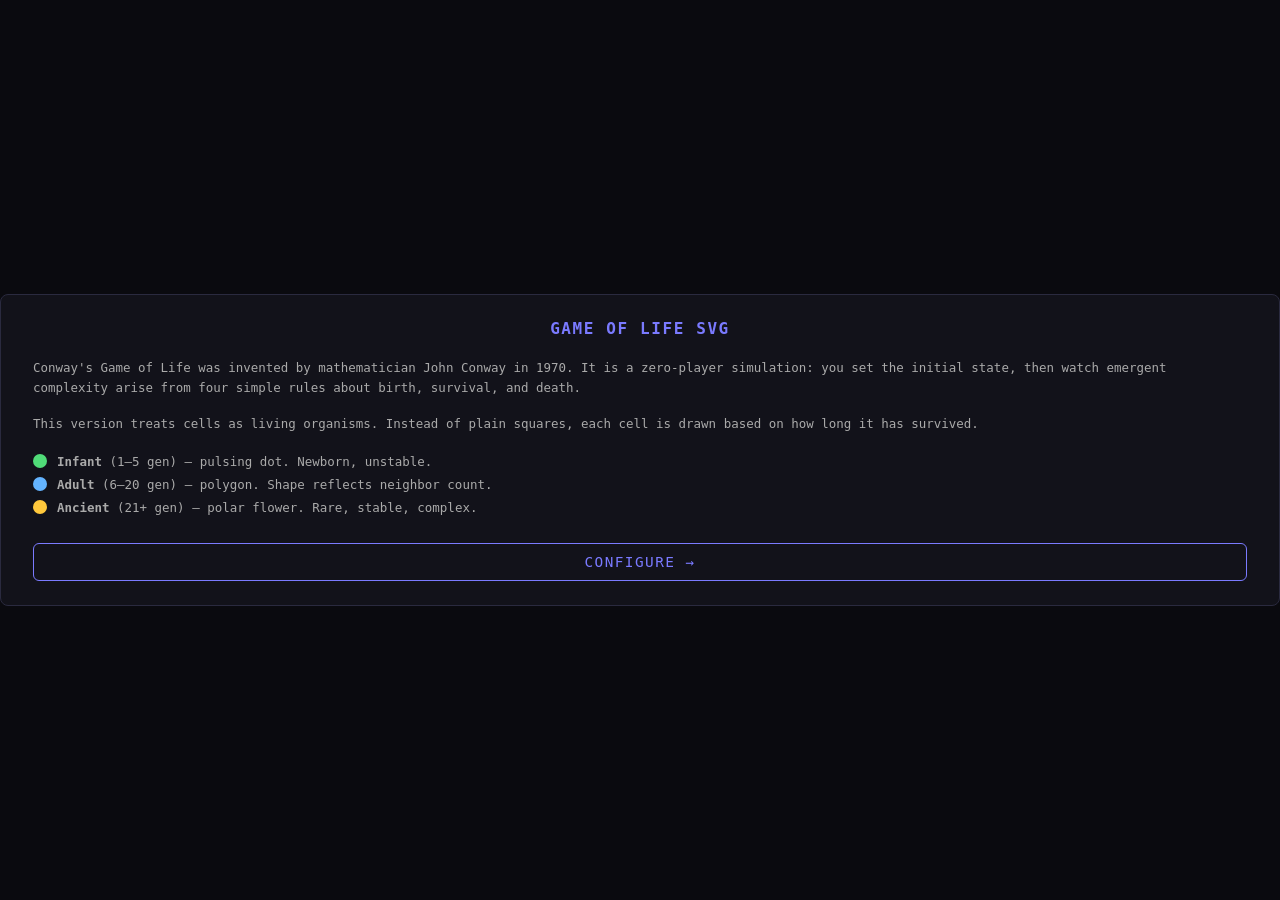
<file: gol/index.html>
<!doctypehtml><html lang=en><head><meta charset=UTF-8><meta content="width=device-width,initial-scale=1"name=viewport><title>Bio-Digital Game of Life</title><link href=ui.css rel=stylesheet></head><body><svg style=position:absolute;width:0;height:0 xmlns=http://www.w3.org/2000/svg><defs><filter id=gooey><feGaussianBlur in=SourceGraphic result=blur stdDeviation=8 /><feColorMatrix in=blur mode=matrix result=gooey values="1 0 0 0 0
                  0 1 0 0 0
                  0 0 1 0 0
                  0 0 0 20 -10"/><feComposite in=SourceGraphic in2=gooey operator=atop /></filter></defs></svg><div id=gooey-container><canvas id=canvas></canvas></div><div id=panel></div><script>var Module={canvas:document.getElementById("canvas")}</script><script src=ui.js></script><script src=index.js async></script></body></html>
</file>
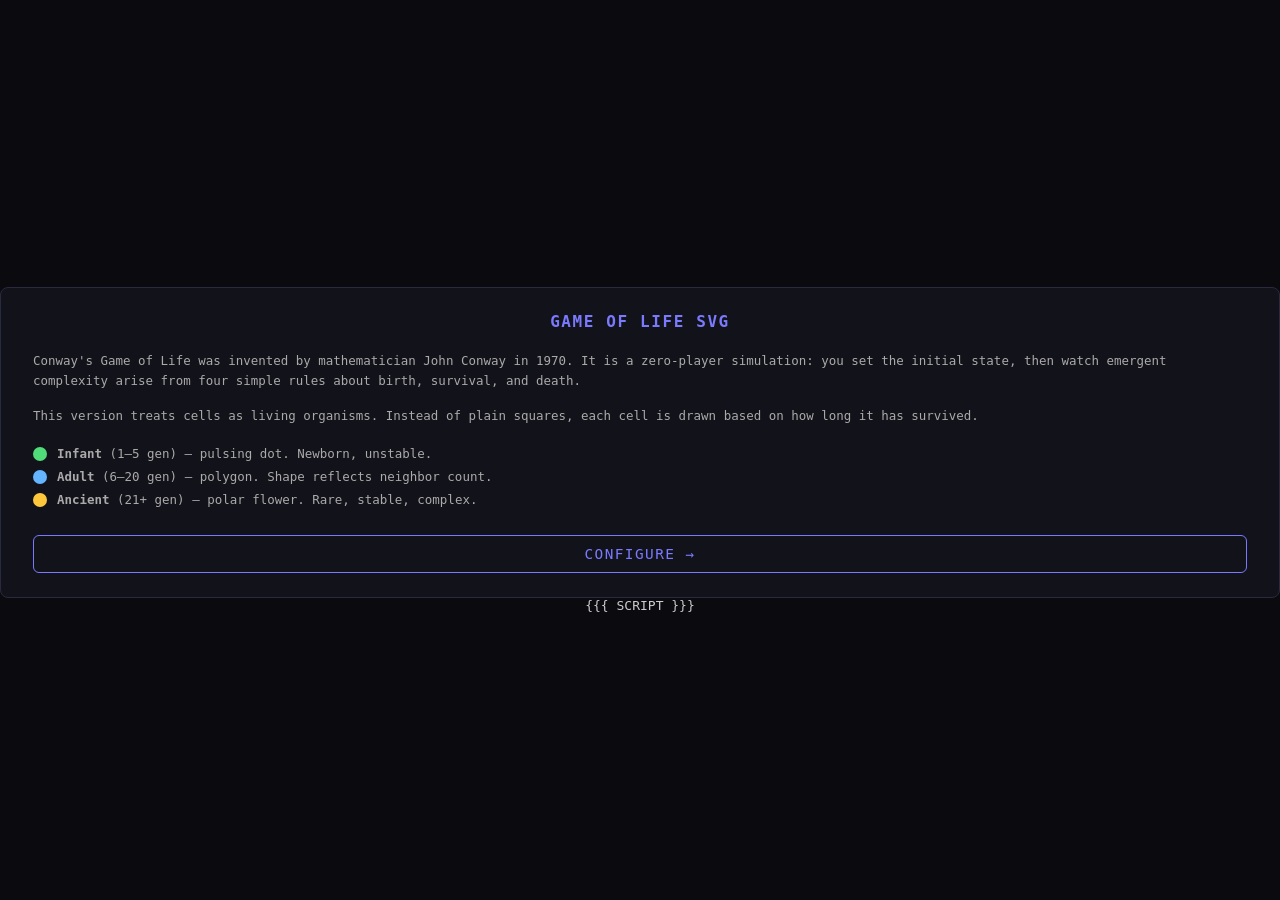
<file: gol/shell.html>
<!DOCTYPE html>
<html lang="en">
<head>
  <meta charset="UTF-8" />
  <meta name="viewport" content="width=device-width, initial-scale=1.0"/>
  <title>Bio-Digital Game of Life</title>
  <link rel="stylesheet" href="ui.css" />
</head>
<body>

  <!-- SVG gooey filter -->
  <svg xmlns="http://www.w3.org/2000/svg" style="position:absolute;width:0;height:0;">
    <defs>
      <filter id="gooey">
        <feGaussianBlur in="SourceGraphic" stdDeviation="8" result="blur" />
        <feColorMatrix in="blur" mode="matrix"
          values="1 0 0 0 0
                  0 1 0 0 0
                  0 0 1 0 0
                  0 0 0 20 -10"
          result="gooey" />
        <feComposite in="SourceGraphic" in2="gooey" operator="atop"/>
      </filter>
    </defs>
  </svg>

  <div id="gooey-container">
    <canvas id="canvas"></canvas>
  </div>

  <div id="panel"></div>

  <script>
    var Module = {
      canvas: document.getElementById('canvas')
    };
  </script>
  <script src="ui.js"></script>
  {{{ SCRIPT }}}
</body>
</html>
</file>
<file: gol/ui.css>
* {
  margin: 0;
  padding: 0;
  box-sizing: border-box;
}

body {
  background: #0a0a0f;
  display: flex;
  flex-direction: column;
  justify-content: center;
  align-items: center;
  height: 100vh;
  overflow: hidden;
  font-family: monospace;
  color: #ccc;
}

#gooey-container {
  filter: url(#gooey);
  display: none;
}

#panel {
  background: #12121a;
  border: 1px solid #2a2a3f;
  border-radius: 8px;
  padding: 24px 32px;
  display: flex;
  flex-direction: column;
  gap: 16px;
  min-width: 320px;
}

#panel h2 {
  text-align: center;
  font-size: 1rem;
  letter-spacing: 0.1em;
  color: #7a7aff;
  margin-bottom: 4px;
}

.param {
  display: flex;
  justify-content: space-between;
  align-items: center;
  gap: 12px;
}

.param label {
  font-size: 0.8rem;
  color: #aaa;
  white-space: nowrap;
  min-width: 90px;
}

.param input[type="range"] {
  flex: 1;
  accent-color: #7a7aff;
}

.param select {
  flex: 1;
  background: #1a1a2e;
  color: #ccc;
  border: 1px solid #2a2a3f;
  border-radius: 4px;
  padding: 2px 6px;
  font-family: monospace;
  font-size: 0.8rem;
}

.param .value {
  font-size: 0.8rem;
  color: #7a7aff;
  min-width: 40px;
  text-align: right;
}

#start-btn {
  margin-top: 8px;
  padding: 10px;
  background: #7a7aff;
  color: #fff;
  border: none;
  border-radius: 6px;
  font-family: monospace;
  font-size: 0.9rem;
  cursor: pointer;
  letter-spacing: 0.1em;
}

#start-btn:hover {
  background: #9a9aff;
}

/* ─── Intro screen ─────────────────────────────────────────────────────────── */

.intro-text {
  font-size: 0.78rem;
  color: #aaa;
  line-height: 1.6;
}

.legend {
  display: flex;
  flex-direction: column;
  gap: 8px;
  margin: 4px 0;
}

.legend-item {
  display: flex;
  align-items: center;
  gap: 10px;
  font-size: 0.78rem;
  color: #aaa;
}

.dot {
  width: 14px;
  height: 14px;
  border-radius: 50%;
  flex-shrink: 0;
}

.infant  { background: #50dc78; }
.adult   { background: #64b4ff; }
.ancient { background: #ffc83c; }

#next-btn {
  margin-top: 8px;
  padding: 10px;
  background: transparent;
  color: #7a7aff;
  border: 1px solid #7a7aff;
  border-radius: 6px;
  font-family: monospace;
  font-size: 0.9rem;
  cursor: pointer;
  letter-spacing: 0.1em;
}

#next-btn:hover {
  background: #7a7aff;
  color: #fff;
}
</file>
